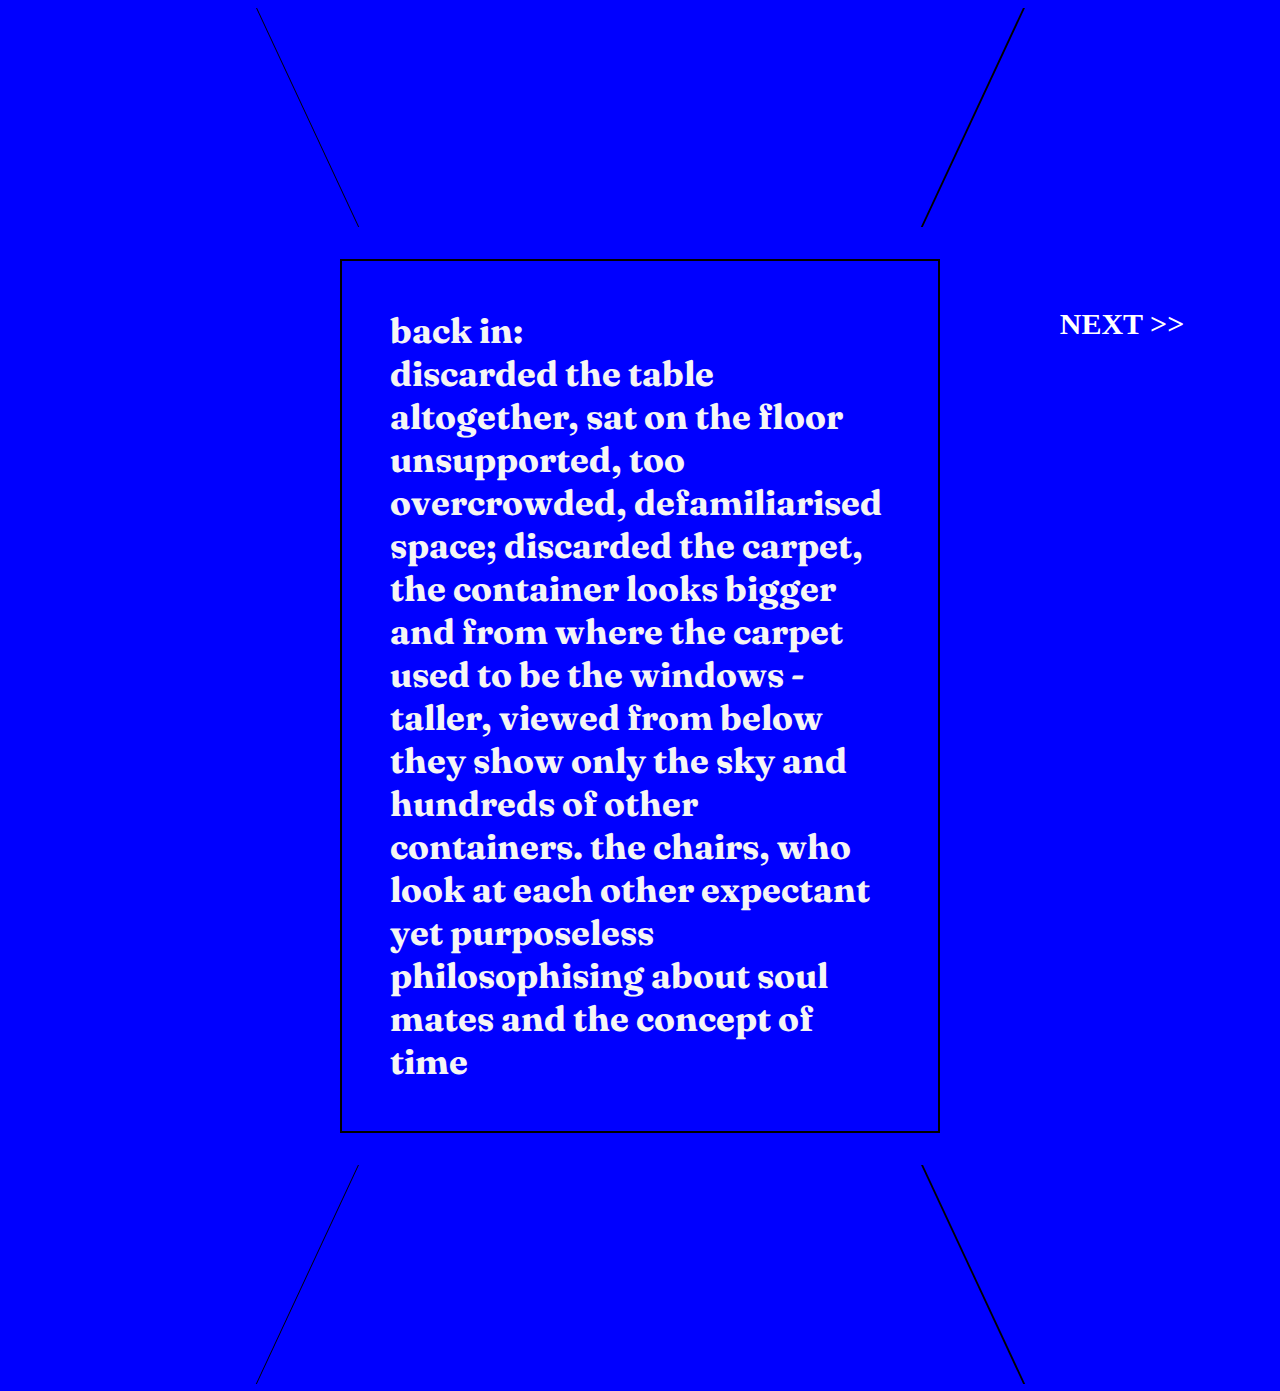
<file: page5_grid.html>
<!DOCTYPE html>
<html lang="en">
<head>
    <meta charset="UTF-8">
    <meta name="viewport" content="width=device-width, initial-scale=1.0">
    <style>
        @import url('https://fonts.googleapis.com/css2?family=Fraunces&display=swap');
    </style> 
    <link rel="stylesheet" href="/css/page5_grid.css">
    <title>Document</title>
</head>
<body>

    <div class="grid">
        <div class="item" id="item-1"></div>
        <div class="item"></div>
        <div class="item" id="item-3"></div>
        <div class="item" id="item-4">
			
        </div>
        <div class="item" id="item-5">
            <p style="text-align: left;">back in: <br> discarded the table altogether, sat on the floor unsupported, too overcrowded, defamiliarised space; discarded
				the carpet, the container looks bigger and from where the carpet used to be the windows - taller, viewed from below they show only the sky and hundreds
			of other containers. the chairs, who look at each other expectant yet purposeless philosophising about soul mates and the concept of time </p>
        </div>
        <div class="item">
            <a href="page6_grid.html">NEXT >></a>
        </div>
        <div class="item" id="item-7"></div>
        <div class="item" id="item-8">
            
        </div>
        <div class="item" id="item-9"></div>
      </div>
    
</body>
</html>
</file>
<file: css/page5_grid.css>
body {
    background: blue;
    /* height: 100vh; */
}

a, a:hover, a:focus, a:active {
    text-decoration: none;
    color: inherit;
    color: white;
    font-size: 30px
  }

.grid {
    display: grid;
    grid-template-columns: 1fr 2fr 1fr;
    grid-template-rows: .25fr 1fr .25fr;
    grid-gap: 2rem;
  }

  .item {
    padding: 3rem;
    background: blue;
    text-align: center;
    font-weight: bold;
    font-size: 1.4rem;
  }

  #item-1 {
    transform: skew(25deg);
    border-right: 1px solid black;
  }

  #item-3 {
    transform: skew(-25deg);
    border-left: 2px solid black;
  }

  #item-5 {
    border: 2px solid black;
  }

  #item-7 {
    transform: skew(-25deg);
    border-right: 1px solid black;
  }

  #item-9 {
    transform: skew(25deg);
    border-left: 2px solid black;
  }

  #video-el {
      width: 85%;
  }

  #item-5 p {
    font-family: 'Fraunces', serif;
    font-size: 35px;
    margin: 0;
    padding: 0;
    color: whitesmoke;
  }

  /* Put a size on the image */

  #item-5 img {
    width: 60%;
  }
</file>
